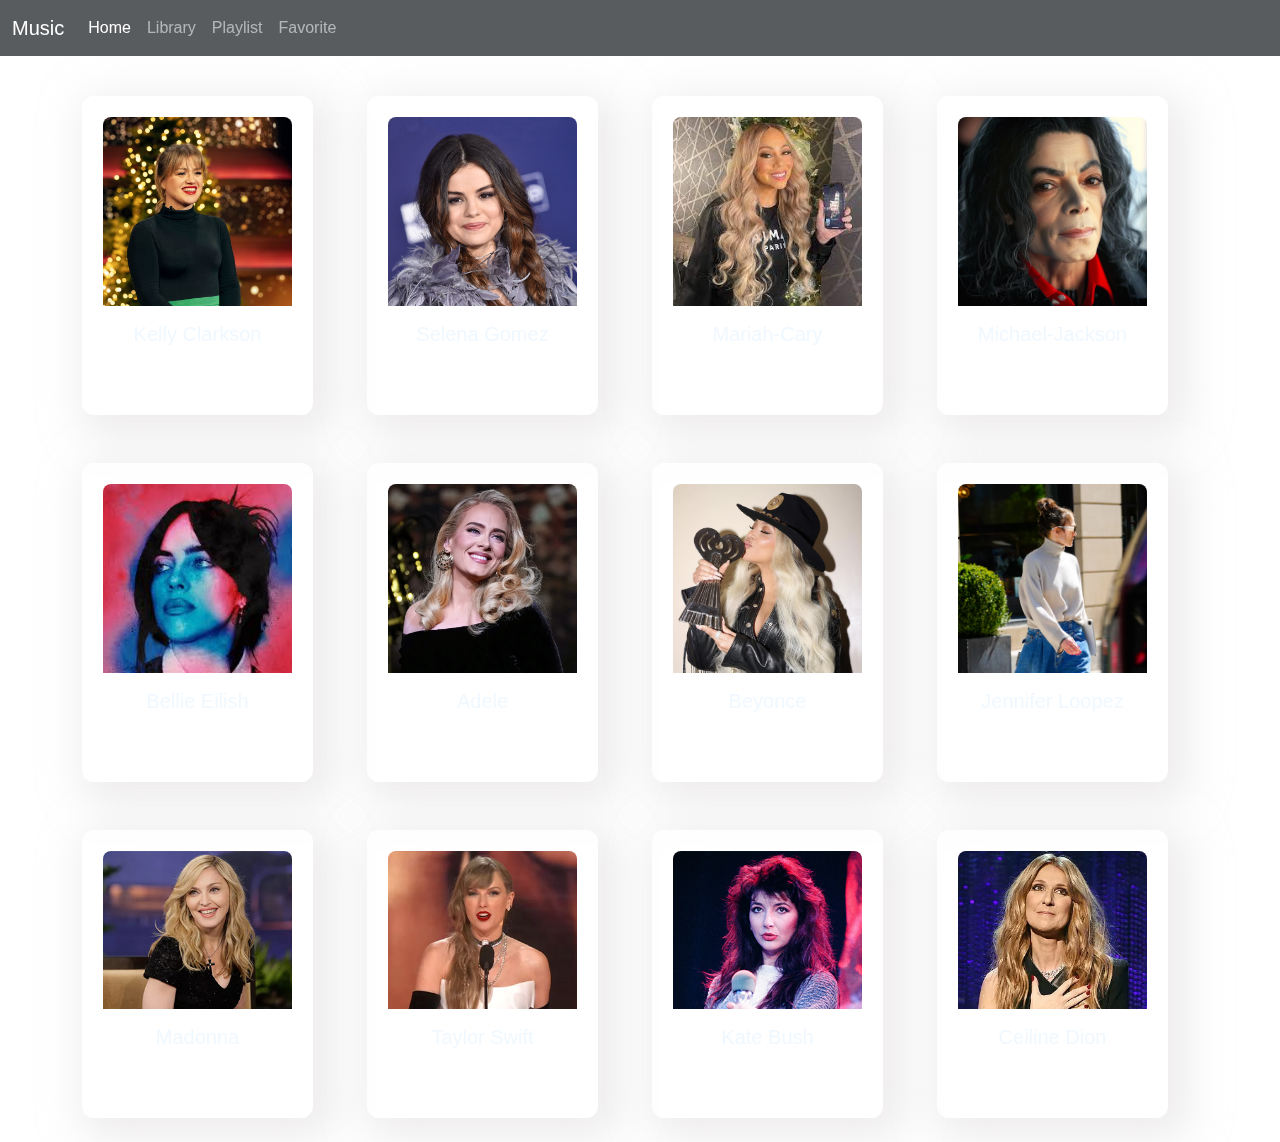
<file: index.html>
<!DOCTYPE html>
<html lang="en">
  <head>
    <meta charset="UTF-8" />
    <meta name="viewport" content="width=device-width, initial-scale=1.0" />
    <title>Music Artists</title>
    <link
      href="https://cdn.jsdelivr.net/npm/bootstrap@5.3.3/dist/css/bootstrap.min.css"
      rel="stylesheet"
    />
    <script src="https://cdn.jsdelivr.net/npm/bootstrap@5.3.3/dist/js/bootstrap.bundle.min.js"></script>
    <link rel="stylesheet" href="library2.css" />
  </head>
  <body>
    <nav
      class="navbar navbar-expand-lg navbar-dark bg-dark bg-opacity-75 fixed-top"
    >
      <div class="container-fluid">
        <a class="navbar-brand" href="#">Music</a>
        <button
          class="navbar-toggler"
          type="button"
          data-bs-toggle="collapse"
          data-bs-target="#navbarNavAltMarkup"
          aria-controls="navbarNavAltMarkup"
          aria-expanded="false"
          aria-label="Toggle navigation"
        >
          <span class="navbar-toggler-icon"></span>
        </button>
        <div class="collapse navbar-collapse" id="navbarNavAltMarkup">
          <div class="navbar-nav">
            <a class="nav-link active" href="#">Home</a>
            <a class="nav-link" href="index.html">Library</a>
            <a class="nav-link" href="playlist.html">Playlist</a>
            <a class="nav-link" href="#">Favorite</a>
          </div>
        </div>
      </div>
    </nav>

    <div class="container mt-5 pt-5">
      <div class="row justify-content-center g-4">
        <div class="col-md-3 col-sm-6 mb-4">
          <div class="card glassy">
            <img
              src="New folder (3)/kelly-clarkson-net.avif"
              class="card-img-top"
              alt="Kelly Clarkson"
            />
            <div class="card-body text-center">
              <h5 class="card-title">Kelly Clarkson</h5>
              <p class="card-text">
                <a href="muiscservic.html">Album</a>
              </p>
            </div>
          </div>
        </div>
        <div class="col-md-3 col-sm-6 mb-4">
          <div class="card glassy">
            <img
              src="New folder (3)/Selena-Gomez.jpg"
              class="card-img-top"
              alt="Selena Gomez"
            />
            <div class="card-body text-center">
              <h5 class="card-title">Selena Gomez</h5>
              <p class="card-text">
                <a href="muiscservic.html">Album</a>
              </p>
            </div>
          </div>
        </div>

        <div class="col-md-3 col-sm-6 mb-4">
          <div class="card glassy">
            <img
              src="New folder (3)/mariacarey.jpeg"
              class="card-img-top"
              alt="Selena Gomez"
            />
            <div class="card-body text-center">
              <h5 class="card-title">Mariah-Cary</h5>
              <p class="card-text">
                <a href="muiscservic.html">Album</a>
              </p>
            </div>
          </div>
        </div>

        <div class="col-md-3 col-sm-6 mb-4">
          <div class="card glassy">
            <img
              src="New folder (3)/jacksonmecheal.jpeg"
              class="card-img-top"
              alt="Selena Gomez"
            />
            <div class="card-body text-center">
              <h5 class="card-title">Michael-Jackson</h5>
              <p class="card-text">
                <a href="muiscservic.html">Album</a>
              </p>
            </div>
          </div>
        </div>

        <div class="col-md-3 col-sm-6 mb-4">
          <div class="card glassy">
            <img
              src="New folder (3)/belli.jpeg"
              class="card-img-top"
              alt="Selena Gomez"
            />
            <div class="card-body text-center">
              <h5 class="card-title">Bellie Eilish</h5>
              <p class="card-text">
                <a href="muiscservic.html">Album</a>
              </p>
            </div>
          </div>
        </div>

        <div class="col-md-3 col-sm-6 mb-4">
          <div class="card glassy">
            <img
              src="New folder (3)/Adele.webp"
              class="card-img-top"
              alt="Selena Gomez"
            />
            <div class="card-body text-center">
              <h5 class="card-title">Adele</h5>
              <p class="card-text">
                <a href="muiscservic.html">Album</a>
              </p>
            </div>
          </div>
        </div>

        <div class="col-md-3 col-sm-6 mb-4">
          <div class="card glassy">
            <img
              src="New folder (3)/Beyonce (2).jpg"
              class="card-img-top"
              alt="Selena Gomez"
            />
            <div class="card-body text-center">
              <h5 class="card-title">Beyonce</h5>
              <p class="card-text">
                <a href="muiscservic.html">Album</a>
              </p>
            </div>
          </div>
        </div>

        <div class="col-md-3 col-sm-6 mb-4">
          <div class="card glassy">
            <img
              src="New folder (3)/jenniferlopez2.avif"
              class="card-img-top"
              alt="Selena Gomez"
            />
            <div class="card-body text-center">
              <h5 class="card-title">Jennifer Loopez</h5>
              <p class="card-text">
                <a href="muiscservic.html">Album</a>
              </p>
            </div>
          </div>
        </div>

        <div class="col-md-3 col-sm-6 mb-4">
          <div class="card glassy">
            <img
              src="New folder (3)/Madona.jpg"
              class="card-img-top"
              alt="Selena Gomez"
            />
            <div class="card-body text-center">
              <h5 class="card-title">Madonna</h5>
              <p class="card-text">
                <a href="muiscservic.html">Album</a>
              </p>
            </div>
          </div>
        </div>

        <div class="col-md-3 col-sm-6 mb-4">
          <div class="card glassy">
            <img
              src="New folder (3)/Taylor-swift.jpg"
              class="card-img-top"
              alt="Selena Gomez"
            />
            <div class="card-body text-center">
              <h5 class="card-title">Taylor Swift</h5>
              <p class="card-text">
                <a href="muiscservic.html">Album</a>
              </p>
            </div>
          </div>
        </div>

        <div class="col-md-3 col-sm-6 mb-4">
          <div class="card glassy">
            <img
              src="New folder (3)/Kate-Bush.jpg"
              class="card-img-top"
              alt="Selena Gomez"
            />
            <div class="card-body text-center">
              <h5 class="card-title">Kate Bush</h5>
              <p class="card-text">
                <a href="muiscservic.html">Album</a>
              </p>
            </div>
          </div>
        </div>

        <div class="col-md-3 col-sm-6 mb-4">
          <div class="card glassy">
            <img
              src="New folder (3)/Celine-Dion-img.jpg"
              class="card-img-top"
              alt="Selena Gomez"
            />
            <div class="card-body text-center">
              <h5 class="card-title">Ceiline Dion</h5>
              <p class="card-text">
                <a href="muiscservic.html">Album</a>
              </p>
            </div>
          </div>
        </div>
      </div>
    </div>
  </body>
</html>
</file>
<file: library2.css>
/* General styles */
body {
  background-image: url("https://i.imgur.com/uZAfH5X.jpeg");
  background-size: cover;
  background-position: center;
  background-repeat: no-repeat;
  background-attachment: fixed;
  height: 100vh;
  margin: 0;
  font-family: Arial, sans-serif;
}

/* Glassy effect for cards */
.glassy {
  border: 1px solid rgba(255, 255, 255, 0.3);
  border-radius: 12px;
  display: grid;
  padding-right: 40px;
  margin-right: 30px;
  color: rgba(0, 0, 0, 0.6);

  backdrop-filter: blur(10px) brightness(0.9);
  background: rgba(255, 255, 255, 0.1);
  padding: 20px;
  align-items: center;
  max-width: 400px;
  box-shadow: 10px 10px 40px 10px rgba(221, 217, 217, 0.507);
  color: black;
  height: auto;
  transition: transform 0.3s ease;
}

.glassy:hover {
  transform: scale(1.05);
}

/* Glassy effect for cards */
.glassy {
  background: rgba(255, 255, 255, 0.2); /* Semi-transparent background */
  border: 1px solid rgba(255, 255, 255, 0.3); /* Semi-transparent border */
  border-radius: 12px;
  backdrop-filter: blur(10px); /* Glassy blur effect */
  padding: 20px;
  transition: transform 0.3s ease, background-color 0.3s ease;
}

.glassy:hover {
  transform: scale(1.05);
}

.card-title {
  color: aliceblue;
}

.card-title:hover {
  color: #e4109d;
}

.card-text a {
  color: white;
  text-decoration: none;
}

.card-text a:hover {
  color: #e4109d;
}

.card-img-top {
  border-radius: 8px 8px 0 0;
  transition: transform 0.3s ease;
}

.card-img-top:hover {
  transform: scale(1.1);
}

/* Custom background for navbar */
.navbar {
  background-color: rgba(0, 0, 0, 0.6); /* Semi-transparent navbar */
}

/* Responsive styling for mobile and tablet */
@media (max-width: 576px) {
  .glassy {
    margin-left: 20px;
    margin-right: 20px;
  }
}

/* For tablet devices */
@media (max-width: 768px) {
  .glassy {
    margin-left: 30px;
    margin-right: 30px;
  }
}
</file>
